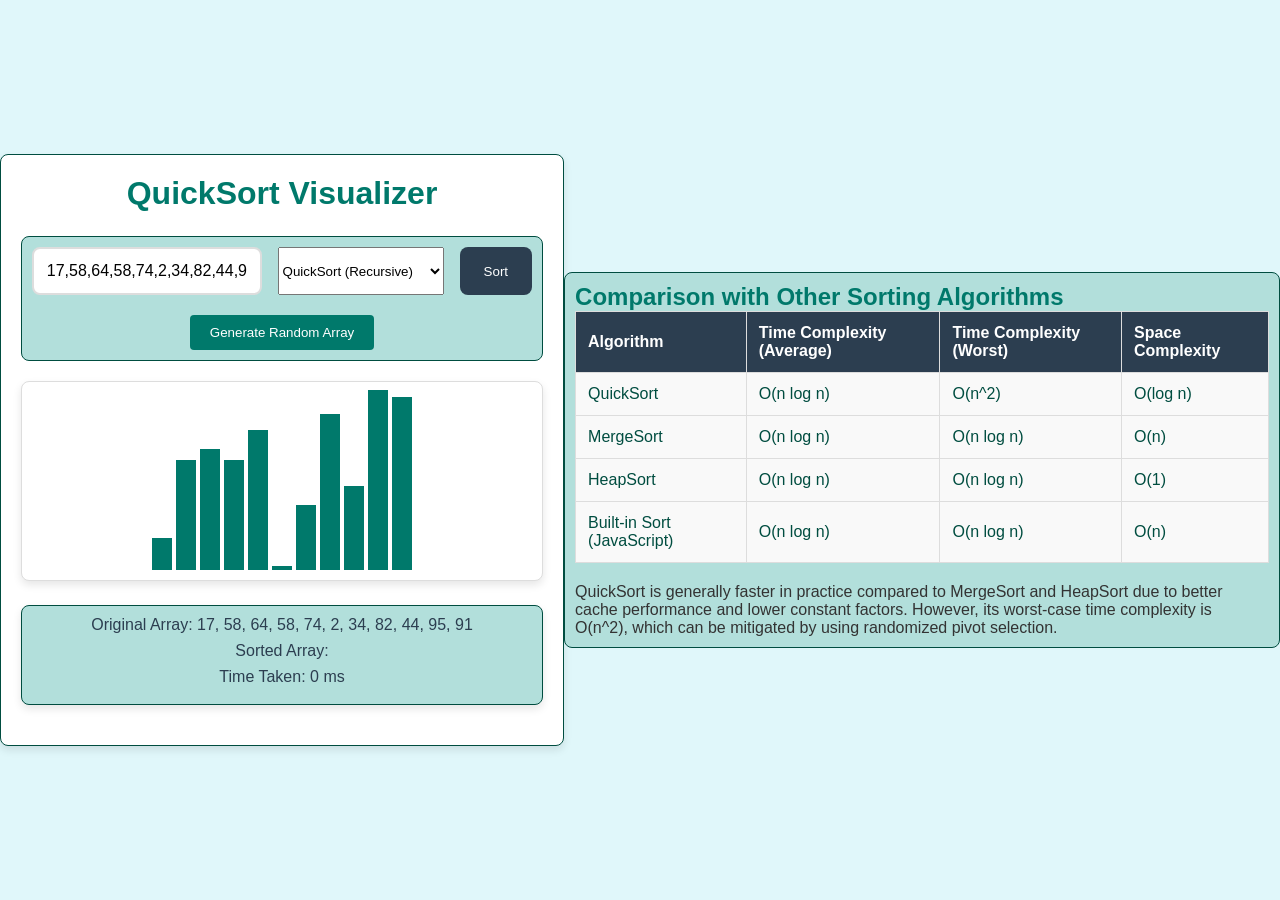
<file: Lab/index.html>
<!DOCTYPE html>
<html lang="en">
  <head>
    <meta charset="UTF-8" />
    <meta name="viewport" content="width=device-width, initial-scale=1.0" />
    <title>QuickSort Visualizer</title>
    <link rel="stylesheet" href="styles.css" />
    <link rel="stylesheet" href="colors.css" />
  </head>
  <body>
    <div class="container">
      <h1>QuickSort Visualizer</h1>

      <div class="input-section">
        <div class="input-group">
          <input
            type="text"
            id="arrayInput"
            placeholder="Enter numbers separated by commas (e.g., 5,2,8,1,9)"
          />
          <select id="algorithmSelect">
            <option value="quickSortRecursive">QuickSort (Recursive)</option>
            <option value="quickSortIterative">QuickSort (Iterative)</option>
            <option value="mergeSort">MergeSort</option>
            <option value="heapSort">HeapSort</option>
            <option value="builtInSort">Built-in Sort (JavaScript)</option>
          </select>
          <button onclick="startSort()">Sort</button>
        </div>
        <button onclick="generateRandomArray()">Generate Random Array</button>
      </div>

      <div class="visualization" id="visualization"></div>

      <div class="stats">
        <p>Original Array: <span id="originalArray"></span></p>
        <p>Sorted Array: <span id="sortedArray"></span></p>
        <p>Time Taken: <span id="timeTaken">0</span> ms</p>
      </div>
    </div>

    <div class="comparison-section">
      <h2>Comparison with Other Sorting Algorithms</h2>
      <table>
        <thead>
          <tr>
            <th>Algorithm</th>
            <th>Time Complexity (Average)</th>
            <th>Time Complexity (Worst)</th>
            <th>Space Complexity</th>
          </tr>
        </thead>
        <tbody>
          <tr>
            <td>QuickSort</td>
            <td>O(n log n)</td>
            <td>O(n^2)</td>
            <td>O(log n)</td>
          </tr>
          <tr>
            <td>MergeSort</td>
            <td>O(n log n)</td>
            <td>O(n log n)</td>
            <td>O(n)</td>
          </tr>
          <tr>
            <td>HeapSort</td>
            <td>O(n log n)</td>
            <td>O(n log n)</td>
            <td>O(1)</td>
          </tr>
          <tr>
            <td>Built-in Sort (JavaScript)</td>
            <td>O(n log n)</td>
            <td>O(n log n)</td>
            <td>O(n)</td>
          </tr>
        </tbody>
      </table>
      <p>
        QuickSort is generally faster in practice compared to MergeSort and
        HeapSort due to better cache performance and lower constant factors.
        However, its worst-case time complexity is O(n^2), which can be
        mitigated by using randomized pivot selection.
      </p>
    </div>

    <script>
      let array = [];
      let visualization = document.getElementById("visualization");

      function generateRandomArray() {
        // Generates a random array of 5-15 elements with values between 1 and 100
        const length = Math.floor(Math.random() * 10) + 5;
        array = Array.from(
          { length },
          () => Math.floor(Math.random() * 100) + 1
        );
        document.getElementById("arrayInput").value = array.join(",");
        updateVisualization(array);
        document.getElementById("originalArray").textContent = array.join(", ");
        document.getElementById("sortedArray").textContent = "";
        document.getElementById("timeTaken").textContent = "0";
      }

      function updateVisualization(arr, activeIndices = []) {
        // Updates the visualization of the array
        visualization.innerHTML = "";
        const max = Math.max(...arr);

        arr.forEach((value, index) => {
          const bar = document.createElement("div");
          bar.className =
            "bar" + (activeIndices.includes(index) ? " active" : "");
          bar.style.height = `${(value / max) * 180}px`;
          visualization.appendChild(bar);
        });
      }

      async function quickSortRecursive(arr, left = 0, right = arr.length - 1) {
        // Recursive QuickSort implementation
        if (left < right) {
          const pivotIndex = await partition(arr, left, right);
          await quickSortRecursive(arr, left, pivotIndex - 1);
          await quickSortRecursive(arr, pivotIndex + 1, right);
        }
        return arr;
      }

      async function quickSortIterative(arr) {
        // Iterative QuickSort implementation using a stack
        const stack = [];
        stack.push(0);
        stack.push(arr.length - 1);

        while (stack.length) {
          const right = stack.pop();
          const left = stack.pop();

          const pivotIndex = await partition(arr, left, right);

          if (pivotIndex - 1 > left) {
            stack.push(left);
            stack.push(pivotIndex - 1);
          }

          if (pivotIndex + 1 < right) {
            stack.push(pivotIndex + 1);
            stack.push(right);
          }
        }
        return arr;
      }

      async function partition(arr, left, right) {
        // Partition function used by QuickSort
        const pivot = arr[right];
        let i = left - 1;

        for (let j = left; j < right; j++) {
          if (arr[j] <= pivot) {
            i++;
            [arr[i], arr[j]] = [arr[j], arr[i]];
            updateVisualization(arr, [i, j, right]);
            await new Promise((resolve) => setTimeout(resolve, 50)); // Reduced delay for faster visualization
          }
        }

        [arr[i + 1], arr[right]] = [arr[right], arr[i + 1]];
        updateVisualization(arr, [i + 1, right]);
        await new Promise((resolve) => setTimeout(resolve, 50)); // Reduced delay for faster visualization

        return i + 1;
      }

      async function mergeSort(arr) {
        // Implement MergeSort algorithm
        if (arr.length < 2) return arr;

        const mid = Math.floor(arr.length / 2);
        const left = await mergeSort(arr.slice(0, mid));
        const right = await mergeSort(arr.slice(mid));

        return merge(left, right);
      }

      function merge(left, right) {
        const result = [];
        let leftIndex = 0;
        let rightIndex = 0;

        while (leftIndex < left.length && rightIndex < right.length) {
          if (left[leftIndex] < right[rightIndex]) {
            result.push(left[leftIndex]);
            leftIndex++;
          } else {
            result.push(right[rightIndex]);
            rightIndex++;
          }
        }

        return result
          .concat(left.slice(leftIndex))
          .concat(right.slice(rightIndex));
      }

      async function heapSort(arr) {
        // Implement HeapSort algorithm
        const n = arr.length;

        for (let i = Math.floor(n / 2) - 1; i >= 0; i--) {
          await heapify(arr, n, i);
        }

        for (let i = n - 1; i > 0; i--) {
          [arr[0], arr[i]] = [arr[i], arr[0]];
          await heapify(arr, i, 0);
        }

        return arr;
      }

      async function heapify(arr, n, i) {
        let largest = i;
        const left = 2 * i + 1;
        const right = 2 * i + 2;

        if (left < n && arr[left] > arr[largest]) {
          largest = left;
        }

        if (right < n && arr[right] > arr[largest]) {
          largest = right;
        }

        if (largest !== i) {
          [arr[i], arr[largest]] = [arr[largest], arr[i]];
          updateVisualization(arr, [i, largest]);
          await new Promise((resolve) => setTimeout(resolve, 50)); // Reduced delay for faster visualization
          await heapify(arr, n, largest);
        }
      }

      async function builtInSort(arr) {
        // Uses JavaScript's built-in sort function
        return arr.sort((a, b) => a - b);
      }

      async function startSort() {
        // Starts the sorting process based on the selected algorithm
        const input = document.getElementById("arrayInput").value;
        array = input.split(",").map((num) => parseInt(num.trim()));

        if (array.some(isNaN)) {
          alert("Please enter valid numbers separated by commas");
          return;
        }

        document.getElementById("originalArray").textContent = array.join(", ");

        const algorithm = document.getElementById("algorithmSelect").value;
        const startTime = performance.now();

        switch (algorithm) {
          case "quickSortRecursive":
            await quickSortRecursive([...array]);
            break;
          case "quickSortIterative":
            await quickSortIterative([...array]);
            break;
          case "mergeSort":
            array = await mergeSort([...array]);
            break;
          case "heapSort":
            await heapSort([...array]);
            break;
          case "builtInSort":
            array = await builtInSort([...array]);
            break;
        }

        const endTime = performance.now();

        document.getElementById("sortedArray").textContent = array.join(", ");
        document.getElementById("timeTaken").textContent = (
          endTime - startTime
        ).toFixed(2);
      }

      // Initialize with random array on load
      generateRandomArray();
    </script>
  </body>
</html>
</file>
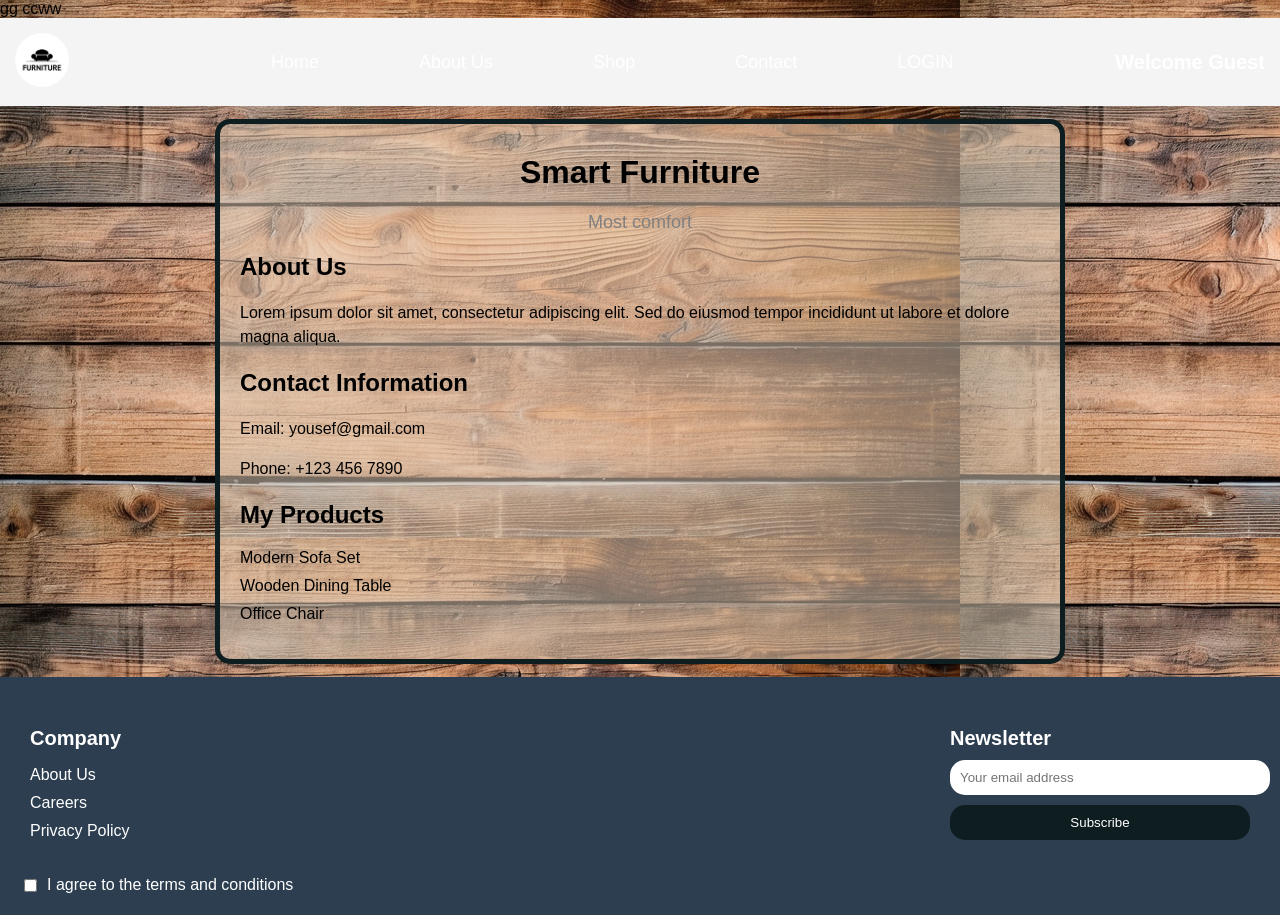
<file: project/project.html>
<!DOCTYPE html>
<html lang="en">
<head>
    <meta charset="UTF-8">
    <meta name="viewport" content="width=device-width, initial-scale=1.0">
    <title>Profile Page</title>
    <link rel="stylesheet" href="project.css">
</head>
<body>
    gg
    ccww
    <header class="header">
        <nav class="nav">
            <a href="index.html" class="logo">
                <img src="media/WhatsApp Image 2024-08-18 at 10.47.07_e9e1b7fd.jpg" class="logoImg" alt="logo">
            </a>
            <ul class="nav-links">
                <li><a href="index.html">Home</a></li>
                <li><a href="aboutUs.html">About Us</a></li>
                <li><a href="gallery.html">Shop</a></li>
                <li><a href="contact.html">Contact</a></li>
                <li><a href="login.html">LOGIN</a></li>
            </ul>
            <h1 id="welcome">Welcome Guest</h1>
        </nav>
    </header>

    <div class="profile-container">
        <div class="profile-header">
            <!-- <img src="AdobeStock_469705211_Preview.jpeg" alt="Profile Picture" class="profile-picture"> -->
            <h1 class="profile-name">Smart Furniture</h1>
            <p class="profile-role">Most comfort</p>
        </div>
        <div class="profile-details">
            <h2>About Us</h2>
            <p>Lorem ipsum dolor sit amet, consectetur adipiscing elit. Sed do eiusmod tempor incididunt ut labore et dolore magna aliqua.</p>
            
            <h2>Contact Information</h2>
            <p>Email: yousef@gmail.com</p>
            <p>Phone: +123 456 7890</p>
            
            <h2>My Products</h2>
            <ul class="product-list">
                <li>Modern Sofa Set</li>
                <li>Wooden Dining Table</li>
                <li>Office Chair</li>
            </ul>
        </div>
    </div>

    <footer class="footer">
        <div class="footer-container">
            <div class="footer-column">
                <h3>Company</h3>
                <ul>
                    <li><a href="#">About Us</a></li>
                    <li><a href="#">Careers</a></li>
                    <li><a href="#">Privacy Policy</a></li>
                </ul>
            </div>
            <div class="footer-column newsletter">
                <h3>Newsletter</h3>
                <form>
                    <input type="email" class="input" placeholder="Your email address">
                    <button type="submit">Subscribe</button>
                </form>
            </div>
        </div>
        <div class="terms">
            <input type="checkbox" id="terms">
            <label for="terms">I agree to the terms and conditions</label>
        </div>
    </footer>
</body>
</html>
</file>
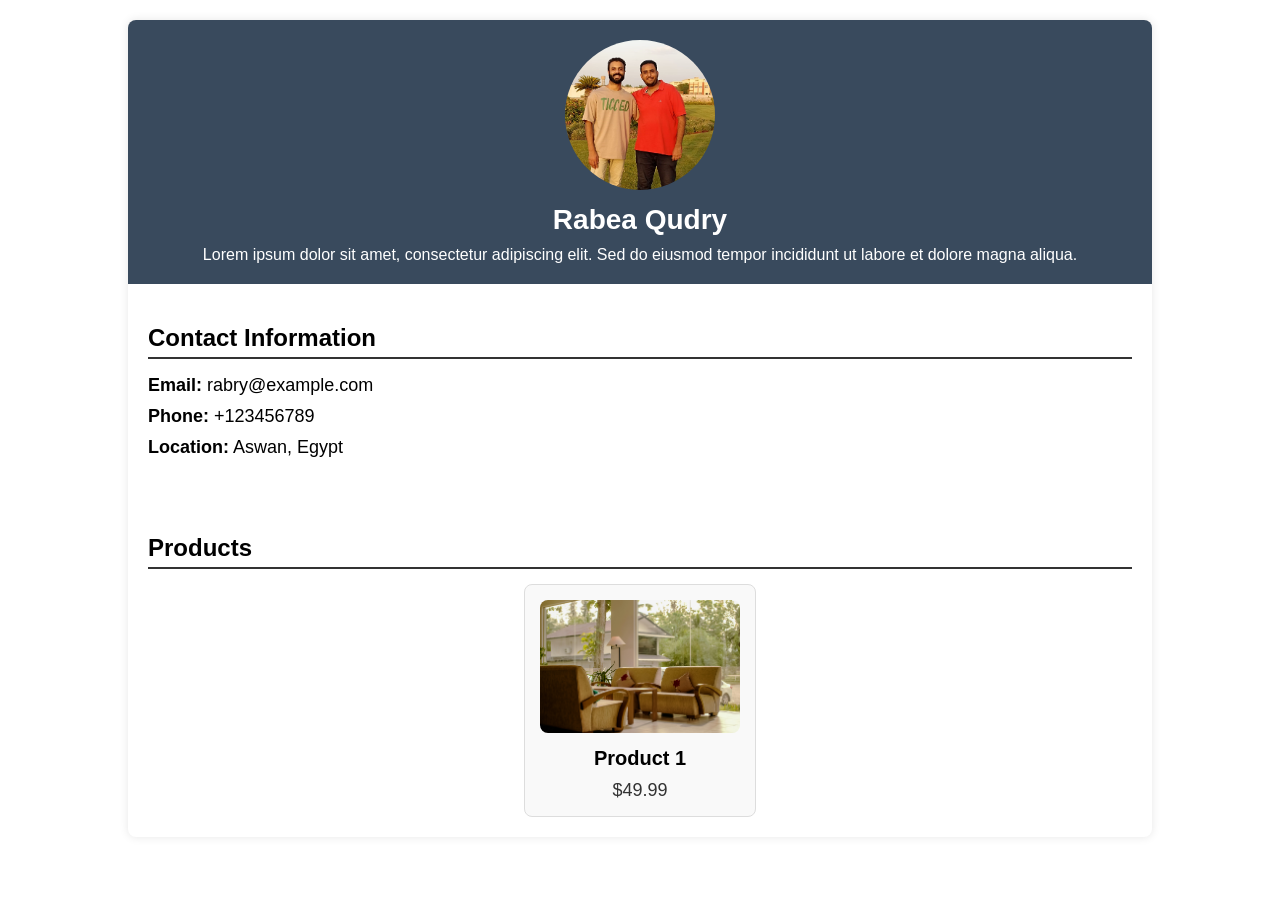
<file: project/seller page/seller.html>
<!DOCTYPE html>
<html lang="en">
<head>
    <meta charset="UTF-8">
    <meta name="viewport" content="width=device-width, initial-scale=1.0">
    <title>Seller Profile</title>
    <link rel="stylesheet" href="style.css">
</head>
<body>
    <div class="profile-container">
        <div class="profile-header">
            <img src="media/b.jpg" alt="Seller Photo" class="profile-photo">
            <h1 class="seller-name">Rabea Qudry</h1>
            <p class="seller-description">Lorem ipsum dolor sit amet, consectetur adipiscing elit. Sed do eiusmod tempor incididunt ut labore et dolore magna aliqua.</p>
        </div>
        <div class="profile-details">
            <h2>Contact Information</h2>
            <ul>
                <li><strong>Email:</strong> rabry@example.com</li>
                <li><strong>Phone:</strong> +123456789</li>
                <li><strong>Location:</strong> Aswan, Egypt</li>
            </ul>
        </div>
        <div class="products">
            <h2>Products</h2>
            <div class="product-grid">
                <div class="product-card">
                    <img src="media/4.jpg" alt="Product 1">
                    <h3>Product 1</h3>
                    <p>$49.99</p>
                </div>
                <!-- Add more products here -->
            </div>
        </div>
    </div>
</body>
</html>
</file>
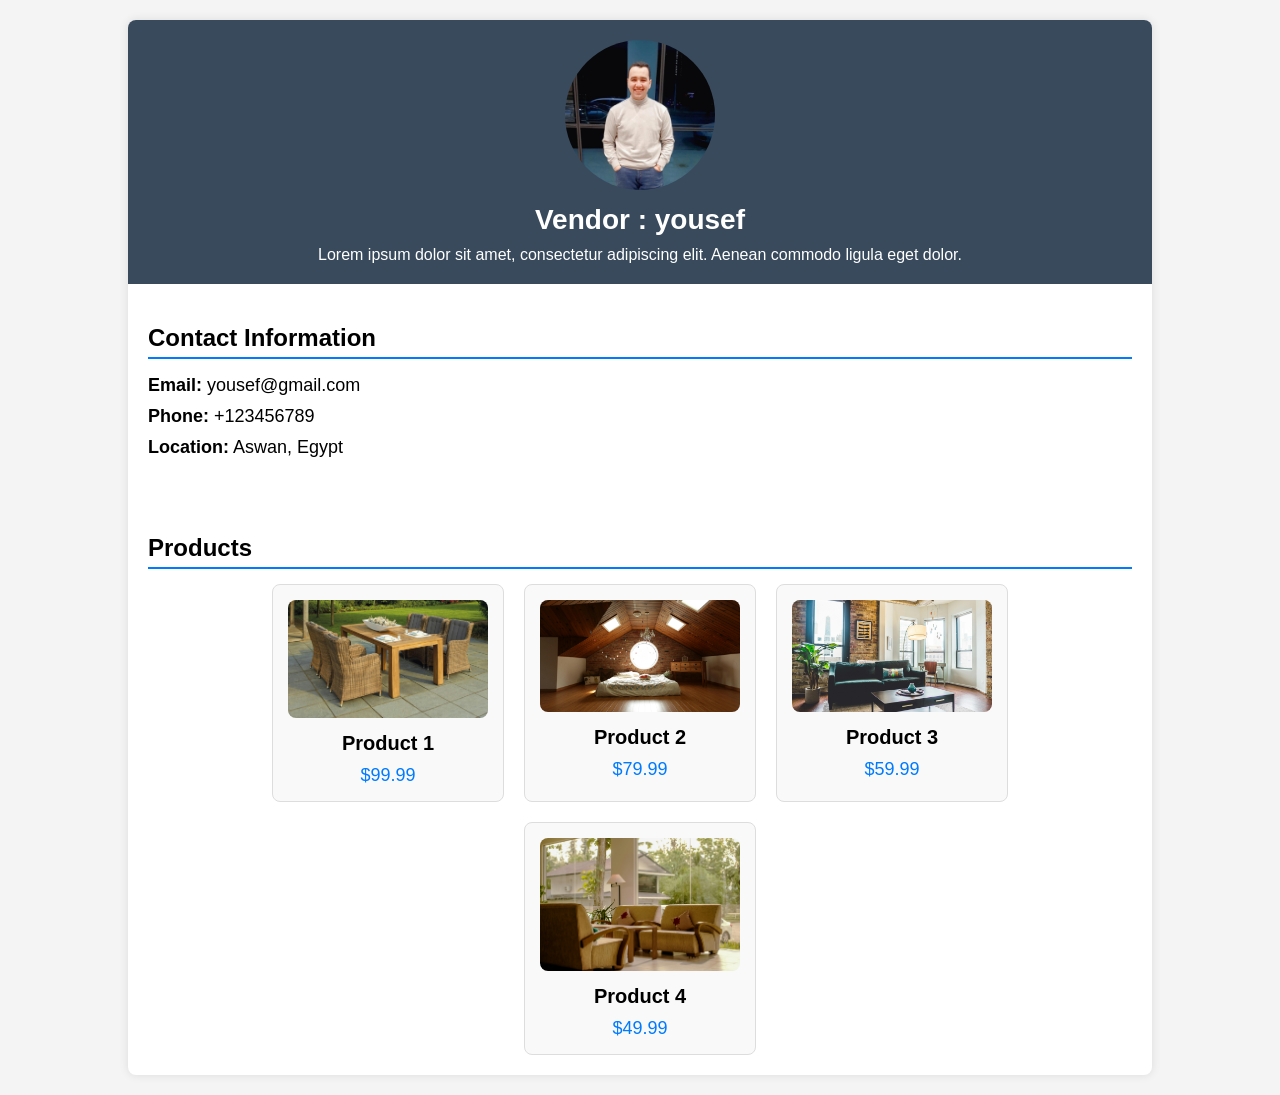
<file: project/vendor page/vendor.html>
<!DOCTYPE html>
<html lang="en">
<head>
    <meta charset="UTF-8">
    <meta name="viewport" content="width=device-width, initial-scale=1.0">
    <title>Vendor Profile</title>
    <link rel="stylesheet" href="style.css">
</head>
<body>
    <div class="profile-container">
        <div class="profile-header">
            <img src="media/yousef.jpg" alt="Vendor Photo" class="profile-photo">
            <h1 class="vendor-name">Vendor : yousef</h1>
            <p class="vendor-description">Lorem ipsum dolor sit amet, consectetur adipiscing elit. Aenean commodo ligula eget dolor.</p>
        </div>
        <div class="profile-details">
            <h2>Contact Information</h2>
            <ul>
                <li><strong>Email:</strong> yousef@gmail.com</li>
                <li><strong>Phone:</strong> +123456789</li>
                <li><strong>Location:</strong> Aswan, Egypt</li>
            </ul>
        </div>
        <div class="products">
            <h2>Products</h2>
            <div class="product-grid">
                <div class="product-card">
                    <img src="media/1.jpg" alt="Product 1">
                    <h3>Product 1</h3>
                    <p>$99.99</p>
                </div>
                <div class="product-card">
                    <img src="media/2.jpg" alt="Product 2">
                    <h3>Product 2</h3>
                    <p>$79.99</p>
                </div>
                <div class="product-card">
                    <img src="media/3.jpg" alt="Product 2">
                    <h3>Product 3</h3>
                    <p>$59.99</p>
                </div>
                <div class="product-card">
                    <img src="media/4.jpg" alt="Product 2">
                    <h3>Product 4</h3>
                    <p>$49.99</p>
                </div>
                <!-- Add more product cards as needed -->
            </div>
        </div>
    </div>
</body>
</html>
</file>
<file: Lab/styles.css>
:root {
  --primary-color: #2c3e50;
  --accent-color: #e74c3c;
  --bg-color: #ecf0f1;
  --text-color: #333;
  --border-radius: 8px;
  --box-shadow: 0 4px 8px rgba(0, 0, 0, 0.1);
}

* {
  margin: 0;
  padding: 0;
  box-sizing: border-box;
}

body {
  font-family: 'Segoe UI', Tahoma, Geneva, Verdana, sans-serif;
  display: flex;
  justify-content: center;
  align-items: center;
  height: 100vh;
  margin: 0;
  background-color: var(--bg-color);
}

.container {
  max-width: 800px;
  width: 100%;
  background-color: #fff;
  padding: 20px;
  border-radius: var(--border-radius);
  box-shadow: var(--box-shadow);
  text-align: center;
}

h1 {
  color: var(--primary-color);
  margin-bottom: 1.5rem;
}

.input-section {
  margin-bottom: 2rem;
}

.input-group {
  display: flex;
  gap: 1rem;
  margin-bottom: 20px;
}

.input-group input {
  flex: 1;
  padding: 0.8rem;
  border: 2px solid #ddd;
  border-radius: var(--border-radius);
  font-size: 1rem;
}

.input-group button {
  padding: 0.8rem 1.5rem;
  background-color: var(--primary-color);
  color: white;
  border: none;
  border-radius: var(--border-radius);
  cursor: pointer;
  transition: background-color 0.3s;
}

.input-group button:hover {
  background-color: var(--accent-color);
}

button {
  padding: 0.8rem 1.5rem;
  background-color: var(--primary-color);
  color: white;
  border: none;
  border-radius: var(--border-radius);
  cursor: pointer;
  transition: background-color 0.3s;
}

button:hover {
  background-color: var(--accent-color);
}

.result {
  margin-top: 20px;
  font-size: 1.2rem;
  color: var(--text-color);
}

.comparison-section {
  margin-top: 40px;
}

.comparison-section table {
  width: 100%;
  border-collapse: collapse;
  margin-bottom: 20px;
}

.comparison-section th,
.comparison-section td {
  border: 1px solid #ddd;
  padding: 12px;
  text-align: left;
}

.comparison-section th {
  background-color: var(--primary-color);
  color: white;
}

.comparison-section td {
  background-color: #f9f9f9;
}

.comparison-section p {
  color: var(--text-color);
  margin-top: 1rem;
}

.visualization {
  display: flex;
  justify-content: center;
  align-items: flex-end;
  height: 200px;
  margin-top: 20px;
  border: 1px solid #ddd;
  padding: 10px;
  background-color: #fff;
  border-radius: var(--border-radius);
  box-shadow: var(--box-shadow);
}

.bar {
  width: 20px;
  margin: 0 2px;
  background-color: var(--primary-color);
  transition: height 0.3s;
}

.bar.active {
  background-color: var(--accent-color);
}

.stats {
  margin-top: 1.5rem;
  padding: 1rem;
  background-color: #f8f9fa;
  border-radius: var(--border-radius);
  box-shadow: var(--box-shadow);
}

.stats p {
  margin-bottom: 0.5rem;
  color: var(--primary-color);
}
</file>
<file: Lab/colors.css>
body {
  background-color: #e0f7fa;
  color: #004d40;
}

.container {
  background-color: #ffffff;
  border: 1px solid #004d40;
  padding: 20px;
  border-radius: 8px;
}

h1, h2 {
  color: #00796b;
}

.input-section, .stats, .comparison-section {
  background-color: #b2dfdb;
  border: 1px solid #004d40;
  padding: 10px;
  border-radius: 8px;
  margin-bottom: 20px;
}

button {
  background-color: #00796b;
  color: #ffffff;
  border: none;
  padding: 10px 20px;
  border-radius: 4px;
  cursor: pointer;
}

button:hover {
  background-color: #004d40;
}

.bar {
  background-color: #00796b;
}

.bar.active {
  background-color: #d32f2f;
}
</file>
<file: project/project.css>
/* Header Styles */
/*ya valllan ana changes the colors*/
.header {
    background-color: #f4f4f4;
    padding: 15px;
    position: sticky;
    top: 0;
    z-index: 1;
}

.header h1 {
    color: white;
    font-size: 20px;
}

.nav {
    display: flex;
    justify-content: space-between;
    align-items: center;
}

.logoImg {
    width: 100%;
    height: 6vh;
    border-radius: 100px;
    cursor: pointer;
}

.logoImg:hover {
    transform: scale(1.1);
}

.nav-links {
    list-style: none;
    display: flex;
    gap: 100px;
}

.nav-links li a {
    color: white;
    text-decoration: none;
    font-size: 18px;
}

.nav-links li a:hover {
    color: rgb(7, 7, 7);
    text-decoration: underline;
}
body{
    font-family: Arial, Helvetica, sans-serif;
    margin: 0;
    padding: 0;
    display: flex;
    flex-direction: column;
    justify-content: space-around;
    background-image: url("media/1.png");
    /* align-items: center; */
}
/* Profile Styles */
.profile-container {
    padding: 20px;
    max-width: 800px;
    margin: auto;
    border: #0e1d20 5px solid;
    border-radius: 15px;
    margin: 1%;
    align-self: center;
    background-color: #decdb986;
}

.profile-header {
    text-align: center;
    margin-bottom: 20px;
}

.profile-picture {
    width: 150px;
    height: 150px;
    border-radius: 50%;
    object-fit: cover;
}

.profile-name {
    font-size: 32px;
    margin-top: 10px;
}

.profile-role {
    font-size: 18px;
    color: grey;
}

.profile-details h2 {
    font-size: 24px;
    margin-top: 20px;
}

.profile-details p {
    font-size: 16px;
    line-height: 1.5;
}

.product-list {
    list-style: none;
    padding: 0;
}

.product-list li {
    margin-bottom: 10px;
}

/* Footer Styles */
.footer {
    background-color: #2C3E50;
    color: white;
    padding: 20px;
    text-align: left;
}

.footer-container {
    display: flex;
    justify-content: space-between;
}

.footer-column {
    margin: 10px;
}

.footer-column h3 {
    font-size: 20px;
    margin-bottom: 10px;
    font-weight: bold;
}

.footer-column ul {
    list-style: none;
    padding: 0;
}

.footer-column ul li {
    margin-bottom: 10px;
}

.footer-column ul li a {
    color: white;
    text-decoration: none;
}

.footer-column ul li a:hover {
    text-decoration: underline;
    color: blue;
}

.newsletter form {
    display: flex;
    flex-direction: column;
    width: 300px;
}

.newsletter .input {
    padding: 10px;
    margin-bottom: 10px;
    border: none;
    border-radius: 15px;
    width: 100%;
}

.newsletter button {
    padding: 10px;
    border: none;
    border-radius: 15px;
    background-color: #0e1d20;
    color: white;
    cursor: pointer;
    width: 100%;
}

.newsletter button:hover {
    background-color:#ffa500;
}

.terms {
    display: flex;
    align-items: center;
    margin-top: 10px;
}

#terms {
    margin-right: 10px;
}
</file>
<file: project/seller page/style.css>
body {
    font-family: Arial, sans-serif;
    background-color: #ffffff;
    margin: 0;
    padding: 0;
}

.profile-container {
    width: 80%;
    max-width: 1200px;
    margin: 20px auto;
    background-color: #ffffff;
    border-radius: 8px;
    box-shadow: 0 0 10px rgba(0, 0, 0, 0.1);
    overflow: hidden;
}

.profile-header {
    text-align: center;
    padding: 20px;
    background-color: #394a5d;
    color: #fff;
}

.profile-photo {
    width: 150px;
    height: 150px;
    border-radius: 50%;
    object-fit: cover;
    margin-bottom: 10px;
}

.seller-name {
    margin: 0;
    font-size: 28px;
}

.seller-description {
    margin: 10px 0 0;
    font-size: 16px;
}

.profile-details, .products {
    padding: 20px;
}

.profile-details h2, .products h2 {
    margin-bottom: 15px;
    font-size: 24px;
    border-bottom: 2px solid #333;
    padding-bottom: 5px;
}

.profile-details ul {
    list-style: none;
    padding: 0;
}

.profile-details ul li {
    font-size: 18px;
    margin-bottom: 10px;
}

.product-grid {
    display: flex;
    gap: 20px;
    flex-wrap: wrap;
    text-align: center;
    justify-content: center;

}

.product-card {
    background-color: #f9f9f9;
    border: 1px solid #ddd;
    border-radius: 8px;
    width: 200px;
    padding: 15px;
}

.product-card img {
    width: 100%;
    height: auto;
    border-radius: 8px;
}

.product-card h3 {
    margin: 10px 0;
    font-size: 20px;
}

.product-card p {
    font-size: 18px;
    color: #333;
    margin: 0;
}
</file>
<file: project/vendor page/style.css>
body {
    font-family: Arial, sans-serif;
    background-color: #f4f4f4;
    margin: 0;
    padding: 0;
}

.profile-container {
    width: 80%;
    max-width: 1200px;
    margin: 20px auto;
    background-color: #fff;
    border-radius: 8px;
    box-shadow: 0 0 10px rgba(0, 0, 0, 0.1);
    overflow: hidden;
}

.profile-header {
    text-align: center;
    padding: 20px;
    background-color: #394a5d;
    color: #fff;
}

.profile-photo {
    width: 150px;
    height: 150px;
    border-radius: 50%;
    object-fit: cover;
    margin-bottom: 10px;
}

.vendor-name {
    margin: 0;
    font-size: 28px;
}

.vendor-description {
    margin: 10px 0 0;
    font-size: 16px;
}

.profile-details, .products {
    padding: 20px;
}

.profile-details h2, .products h2 {
    margin-bottom: 15px;
    font-size: 24px;
    border-bottom: 2px solid #007bff;
    padding-bottom: 5px;
}

.profile-details ul {
    list-style: none;
    padding: 0;
}

.profile-details ul li {
    font-size: 18px;
    margin-bottom: 10px;
}

.product-grid {
    display: flex;
    gap: 20px;
    flex-wrap: wrap;
    justify-content: center;
}

.product-card {
    background-color: #f9f9f9;
    border: 1px solid #ddd;
    border-radius: 8px;
    width: 200px;
    padding: 15px;
    text-align: center;
}

.product-card img {
    width: 100%;
    height: auto;
    border-radius: 8px;
}

.product-card h3 {
    margin: 10px 0;
    font-size: 20px;
}

.product-card p {
    font-size: 18px;
    color: #007bff;
    margin: 0;
}
</file>
